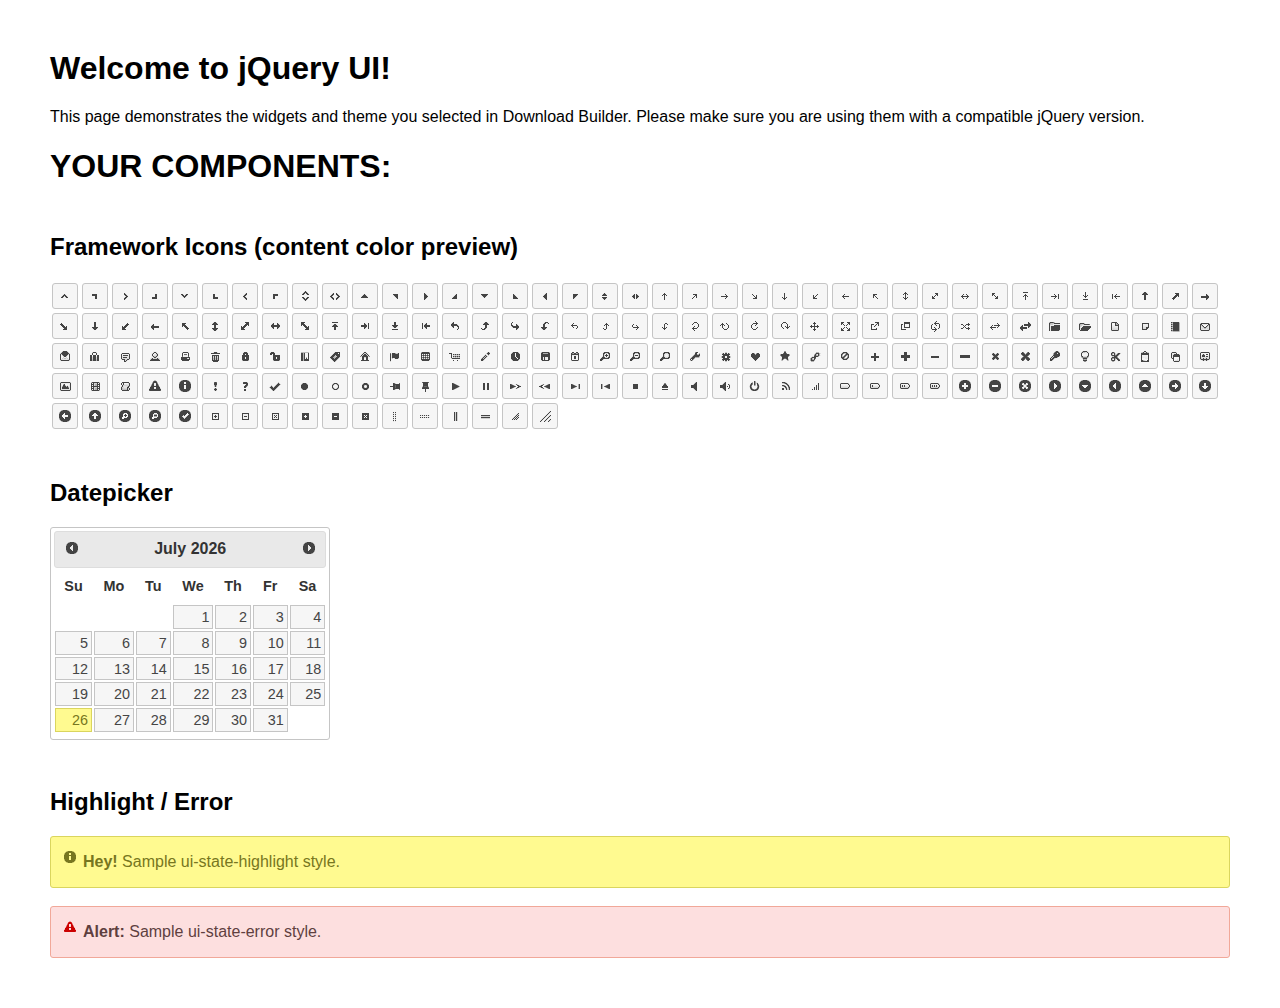
<file: gv/static/jquery-ui/index.html>
<!doctype html>
<html lang="us">
<head>
	<meta charset="utf-8">
	<title>jQuery UI Example Page</title>
	<link href="jquery-ui.css" rel="stylesheet">
	<style>
	body{
		font-family: "Trebuchet MS", sans-serif;
		margin: 50px;
	}
	.demoHeaders {
		margin-top: 2em;
	}
	#dialog-link {
		padding: .4em 1em .4em 20px;
		text-decoration: none;
		position: relative;
	}
	#dialog-link span.ui-icon {
		margin: 0 5px 0 0;
		position: absolute;
		left: .2em;
		top: 50%;
		margin-top: -8px;
	}
	#icons {
		margin: 0;
		padding: 0;
	}
	#icons li {
		margin: 2px;
		position: relative;
		padding: 4px 0;
		cursor: pointer;
		float: left;
		list-style: none;
	}
	#icons span.ui-icon {
		float: left;
		margin: 0 4px;
	}
	.fakewindowcontain .ui-widget-overlay {
		position: absolute;
	}
	select {
		width: 200px;
	}
	</style>
</head>
<body>

<h1>Welcome to jQuery UI!</h1>

<div class="ui-widget">
	<p>This page demonstrates the widgets and theme you selected in Download Builder. Please make sure you are using them with a compatible jQuery version.</p>
</div>

<h1>YOUR COMPONENTS:</h1>
















<h2 class="demoHeaders">Framework Icons (content color preview)</h2>
<ul id="icons" class="ui-widget ui-helper-clearfix">
	<li class="ui-state-default ui-corner-all" title=".ui-icon-caret-1-n"><span class="ui-icon ui-icon-caret-1-n"></span></li>
	<li class="ui-state-default ui-corner-all" title=".ui-icon-caret-1-ne"><span class="ui-icon ui-icon-caret-1-ne"></span></li>
	<li class="ui-state-default ui-corner-all" title=".ui-icon-caret-1-e"><span class="ui-icon ui-icon-caret-1-e"></span></li>
	<li class="ui-state-default ui-corner-all" title=".ui-icon-caret-1-se"><span class="ui-icon ui-icon-caret-1-se"></span></li>
	<li class="ui-state-default ui-corner-all" title=".ui-icon-caret-1-s"><span class="ui-icon ui-icon-caret-1-s"></span></li>
	<li class="ui-state-default ui-corner-all" title=".ui-icon-caret-1-sw"><span class="ui-icon ui-icon-caret-1-sw"></span></li>
	<li class="ui-state-default ui-corner-all" title=".ui-icon-caret-1-w"><span class="ui-icon ui-icon-caret-1-w"></span></li>
	<li class="ui-state-default ui-corner-all" title=".ui-icon-caret-1-nw"><span class="ui-icon ui-icon-caret-1-nw"></span></li>
	<li class="ui-state-default ui-corner-all" title=".ui-icon-caret-2-n-s"><span class="ui-icon ui-icon-caret-2-n-s"></span></li>
	<li class="ui-state-default ui-corner-all" title=".ui-icon-caret-2-e-w"><span class="ui-icon ui-icon-caret-2-e-w"></span></li>
	<li class="ui-state-default ui-corner-all" title=".ui-icon-triangle-1-n"><span class="ui-icon ui-icon-triangle-1-n"></span></li>
	<li class="ui-state-default ui-corner-all" title=".ui-icon-triangle-1-ne"><span class="ui-icon ui-icon-triangle-1-ne"></span></li>
	<li class="ui-state-default ui-corner-all" title=".ui-icon-triangle-1-e"><span class="ui-icon ui-icon-triangle-1-e"></span></li>
	<li class="ui-state-default ui-corner-all" title=".ui-icon-triangle-1-se"><span class="ui-icon ui-icon-triangle-1-se"></span></li>
	<li class="ui-state-default ui-corner-all" title=".ui-icon-triangle-1-s"><span class="ui-icon ui-icon-triangle-1-s"></span></li>
	<li class="ui-state-default ui-corner-all" title=".ui-icon-triangle-1-sw"><span class="ui-icon ui-icon-triangle-1-sw"></span></li>
	<li class="ui-state-default ui-corner-all" title=".ui-icon-triangle-1-w"><span class="ui-icon ui-icon-triangle-1-w"></span></li>
	<li class="ui-state-default ui-corner-all" title=".ui-icon-triangle-1-nw"><span class="ui-icon ui-icon-triangle-1-nw"></span></li>
	<li class="ui-state-default ui-corner-all" title=".ui-icon-triangle-2-n-s"><span class="ui-icon ui-icon-triangle-2-n-s"></span></li>
	<li class="ui-state-default ui-corner-all" title=".ui-icon-triangle-2-e-w"><span class="ui-icon ui-icon-triangle-2-e-w"></span></li>
	<li class="ui-state-default ui-corner-all" title=".ui-icon-arrow-1-n"><span class="ui-icon ui-icon-arrow-1-n"></span></li>
	<li class="ui-state-default ui-corner-all" title=".ui-icon-arrow-1-ne"><span class="ui-icon ui-icon-arrow-1-ne"></span></li>
	<li class="ui-state-default ui-corner-all" title=".ui-icon-arrow-1-e"><span class="ui-icon ui-icon-arrow-1-e"></span></li>
	<li class="ui-state-default ui-corner-all" title=".ui-icon-arrow-1-se"><span class="ui-icon ui-icon-arrow-1-se"></span></li>
	<li class="ui-state-default ui-corner-all" title=".ui-icon-arrow-1-s"><span class="ui-icon ui-icon-arrow-1-s"></span></li>
	<li class="ui-state-default ui-corner-all" title=".ui-icon-arrow-1-sw"><span class="ui-icon ui-icon-arrow-1-sw"></span></li>
	<li class="ui-state-default ui-corner-all" title=".ui-icon-arrow-1-w"><span class="ui-icon ui-icon-arrow-1-w"></span></li>
	<li class="ui-state-default ui-corner-all" title=".ui-icon-arrow-1-nw"><span class="ui-icon ui-icon-arrow-1-nw"></span></li>
	<li class="ui-state-default ui-corner-all" title=".ui-icon-arrow-2-n-s"><span class="ui-icon ui-icon-arrow-2-n-s"></span></li>
	<li class="ui-state-default ui-corner-all" title=".ui-icon-arrow-2-ne-sw"><span class="ui-icon ui-icon-arrow-2-ne-sw"></span></li>
	<li class="ui-state-default ui-corner-all" title=".ui-icon-arrow-2-e-w"><span class="ui-icon ui-icon-arrow-2-e-w"></span></li>
	<li class="ui-state-default ui-corner-all" title=".ui-icon-arrow-2-se-nw"><span class="ui-icon ui-icon-arrow-2-se-nw"></span></li>
	<li class="ui-state-default ui-corner-all" title=".ui-icon-arrowstop-1-n"><span class="ui-icon ui-icon-arrowstop-1-n"></span></li>
	<li class="ui-state-default ui-corner-all" title=".ui-icon-arrowstop-1-e"><span class="ui-icon ui-icon-arrowstop-1-e"></span></li>
	<li class="ui-state-default ui-corner-all" title=".ui-icon-arrowstop-1-s"><span class="ui-icon ui-icon-arrowstop-1-s"></span></li>
	<li class="ui-state-default ui-corner-all" title=".ui-icon-arrowstop-1-w"><span class="ui-icon ui-icon-arrowstop-1-w"></span></li>
	<li class="ui-state-default ui-corner-all" title=".ui-icon-arrowthick-1-n"><span class="ui-icon ui-icon-arrowthick-1-n"></span></li>
	<li class="ui-state-default ui-corner-all" title=".ui-icon-arrowthick-1-ne"><span class="ui-icon ui-icon-arrowthick-1-ne"></span></li>
	<li class="ui-state-default ui-corner-all" title=".ui-icon-arrowthick-1-e"><span class="ui-icon ui-icon-arrowthick-1-e"></span></li>
	<li class="ui-state-default ui-corner-all" title=".ui-icon-arrowthick-1-se"><span class="ui-icon ui-icon-arrowthick-1-se"></span></li>
	<li class="ui-state-default ui-corner-all" title=".ui-icon-arrowthick-1-s"><span class="ui-icon ui-icon-arrowthick-1-s"></span></li>
	<li class="ui-state-default ui-corner-all" title=".ui-icon-arrowthick-1-sw"><span class="ui-icon ui-icon-arrowthick-1-sw"></span></li>
	<li class="ui-state-default ui-corner-all" title=".ui-icon-arrowthick-1-w"><span class="ui-icon ui-icon-arrowthick-1-w"></span></li>
	<li class="ui-state-default ui-corner-all" title=".ui-icon-arrowthick-1-nw"><span class="ui-icon ui-icon-arrowthick-1-nw"></span></li>
	<li class="ui-state-default ui-corner-all" title=".ui-icon-arrowthick-2-n-s"><span class="ui-icon ui-icon-arrowthick-2-n-s"></span></li>
	<li class="ui-state-default ui-corner-all" title=".ui-icon-arrowthick-2-ne-sw"><span class="ui-icon ui-icon-arrowthick-2-ne-sw"></span></li>
	<li class="ui-state-default ui-corner-all" title=".ui-icon-arrowthick-2-e-w"><span class="ui-icon ui-icon-arrowthick-2-e-w"></span></li>
	<li class="ui-state-default ui-corner-all" title=".ui-icon-arrowthick-2-se-nw"><span class="ui-icon ui-icon-arrowthick-2-se-nw"></span></li>
	<li class="ui-state-default ui-corner-all" title=".ui-icon-arrowthickstop-1-n"><span class="ui-icon ui-icon-arrowthickstop-1-n"></span></li>
	<li class="ui-state-default ui-corner-all" title=".ui-icon-arrowthickstop-1-e"><span class="ui-icon ui-icon-arrowthickstop-1-e"></span></li>
	<li class="ui-state-default ui-corner-all" title=".ui-icon-arrowthickstop-1-s"><span class="ui-icon ui-icon-arrowthickstop-1-s"></span></li>
	<li class="ui-state-default ui-corner-all" title=".ui-icon-arrowthickstop-1-w"><span class="ui-icon ui-icon-arrowthickstop-1-w"></span></li>
	<li class="ui-state-default ui-corner-all" title=".ui-icon-arrowreturnthick-1-w"><span class="ui-icon ui-icon-arrowreturnthick-1-w"></span></li>
	<li class="ui-state-default ui-corner-all" title=".ui-icon-arrowreturnthick-1-n"><span class="ui-icon ui-icon-arrowreturnthick-1-n"></span></li>
	<li class="ui-state-default ui-corner-all" title=".ui-icon-arrowreturnthick-1-e"><span class="ui-icon ui-icon-arrowreturnthick-1-e"></span></li>
	<li class="ui-state-default ui-corner-all" title=".ui-icon-arrowreturnthick-1-s"><span class="ui-icon ui-icon-arrowreturnthick-1-s"></span></li>
	<li class="ui-state-default ui-corner-all" title=".ui-icon-arrowreturn-1-w"><span class="ui-icon ui-icon-arrowreturn-1-w"></span></li>
	<li class="ui-state-default ui-corner-all" title=".ui-icon-arrowreturn-1-n"><span class="ui-icon ui-icon-arrowreturn-1-n"></span></li>
	<li class="ui-state-default ui-corner-all" title=".ui-icon-arrowreturn-1-e"><span class="ui-icon ui-icon-arrowreturn-1-e"></span></li>
	<li class="ui-state-default ui-corner-all" title=".ui-icon-arrowreturn-1-s"><span class="ui-icon ui-icon-arrowreturn-1-s"></span></li>
	<li class="ui-state-default ui-corner-all" title=".ui-icon-arrowrefresh-1-w"><span class="ui-icon ui-icon-arrowrefresh-1-w"></span></li>
	<li class="ui-state-default ui-corner-all" title=".ui-icon-arrowrefresh-1-n"><span class="ui-icon ui-icon-arrowrefresh-1-n"></span></li>
	<li class="ui-state-default ui-corner-all" title=".ui-icon-arrowrefresh-1-e"><span class="ui-icon ui-icon-arrowrefresh-1-e"></span></li>
	<li class="ui-state-default ui-corner-all" title=".ui-icon-arrowrefresh-1-s"><span class="ui-icon ui-icon-arrowrefresh-1-s"></span></li>
	<li class="ui-state-default ui-corner-all" title=".ui-icon-arrow-4"><span class="ui-icon ui-icon-arrow-4"></span></li>
	<li class="ui-state-default ui-corner-all" title=".ui-icon-arrow-4-diag"><span class="ui-icon ui-icon-arrow-4-diag"></span></li>
	<li class="ui-state-default ui-corner-all" title=".ui-icon-extlink"><span class="ui-icon ui-icon-extlink"></span></li>
	<li class="ui-state-default ui-corner-all" title=".ui-icon-newwin"><span class="ui-icon ui-icon-newwin"></span></li>
	<li class="ui-state-default ui-corner-all" title=".ui-icon-refresh"><span class="ui-icon ui-icon-refresh"></span></li>
	<li class="ui-state-default ui-corner-all" title=".ui-icon-shuffle"><span class="ui-icon ui-icon-shuffle"></span></li>
	<li class="ui-state-default ui-corner-all" title=".ui-icon-transfer-e-w"><span class="ui-icon ui-icon-transfer-e-w"></span></li>
	<li class="ui-state-default ui-corner-all" title=".ui-icon-transferthick-e-w"><span class="ui-icon ui-icon-transferthick-e-w"></span></li>
	<li class="ui-state-default ui-corner-all" title=".ui-icon-folder-collapsed"><span class="ui-icon ui-icon-folder-collapsed"></span></li>
	<li class="ui-state-default ui-corner-all" title=".ui-icon-folder-open"><span class="ui-icon ui-icon-folder-open"></span></li>
	<li class="ui-state-default ui-corner-all" title=".ui-icon-document"><span class="ui-icon ui-icon-document"></span></li>
	<li class="ui-state-default ui-corner-all" title=".ui-icon-document-b"><span class="ui-icon ui-icon-document-b"></span></li>
	<li class="ui-state-default ui-corner-all" title=".ui-icon-note"><span class="ui-icon ui-icon-note"></span></li>
	<li class="ui-state-default ui-corner-all" title=".ui-icon-mail-closed"><span class="ui-icon ui-icon-mail-closed"></span></li>
	<li class="ui-state-default ui-corner-all" title=".ui-icon-mail-open"><span class="ui-icon ui-icon-mail-open"></span></li>
	<li class="ui-state-default ui-corner-all" title=".ui-icon-suitcase"><span class="ui-icon ui-icon-suitcase"></span></li>
	<li class="ui-state-default ui-corner-all" title=".ui-icon-comment"><span class="ui-icon ui-icon-comment"></span></li>
	<li class="ui-state-default ui-corner-all" title=".ui-icon-person"><span class="ui-icon ui-icon-person"></span></li>
	<li class="ui-state-default ui-corner-all" title=".ui-icon-print"><span class="ui-icon ui-icon-print"></span></li>
	<li class="ui-state-default ui-corner-all" title=".ui-icon-trash"><span class="ui-icon ui-icon-trash"></span></li>
	<li class="ui-state-default ui-corner-all" title=".ui-icon-locked"><span class="ui-icon ui-icon-locked"></span></li>
	<li class="ui-state-default ui-corner-all" title=".ui-icon-unlocked"><span class="ui-icon ui-icon-unlocked"></span></li>
	<li class="ui-state-default ui-corner-all" title=".ui-icon-bookmark"><span class="ui-icon ui-icon-bookmark"></span></li>
	<li class="ui-state-default ui-corner-all" title=".ui-icon-tag"><span class="ui-icon ui-icon-tag"></span></li>
	<li class="ui-state-default ui-corner-all" title=".ui-icon-home"><span class="ui-icon ui-icon-home"></span></li>
	<li class="ui-state-default ui-corner-all" title=".ui-icon-flag"><span class="ui-icon ui-icon-flag"></span></li>
	<li class="ui-state-default ui-corner-all" title=".ui-icon-calculator"><span class="ui-icon ui-icon-calculator"></span></li>
	<li class="ui-state-default ui-corner-all" title=".ui-icon-cart"><span class="ui-icon ui-icon-cart"></span></li>
	<li class="ui-state-default ui-corner-all" title=".ui-icon-pencil"><span class="ui-icon ui-icon-pencil"></span></li>
	<li class="ui-state-default ui-corner-all" title=".ui-icon-clock"><span class="ui-icon ui-icon-clock"></span></li>
	<li class="ui-state-default ui-corner-all" title=".ui-icon-disk"><span class="ui-icon ui-icon-disk"></span></li>
	<li class="ui-state-default ui-corner-all" title=".ui-icon-calendar"><span class="ui-icon ui-icon-calendar"></span></li>
	<li class="ui-state-default ui-corner-all" title=".ui-icon-zoomin"><span class="ui-icon ui-icon-zoomin"></span></li>
	<li class="ui-state-default ui-corner-all" title=".ui-icon-zoomout"><span class="ui-icon ui-icon-zoomout"></span></li>
	<li class="ui-state-default ui-corner-all" title=".ui-icon-search"><span class="ui-icon ui-icon-search"></span></li>
	<li class="ui-state-default ui-corner-all" title=".ui-icon-wrench"><span class="ui-icon ui-icon-wrench"></span></li>
	<li class="ui-state-default ui-corner-all" title=".ui-icon-gear"><span class="ui-icon ui-icon-gear"></span></li>
	<li class="ui-state-default ui-corner-all" title=".ui-icon-heart"><span class="ui-icon ui-icon-heart"></span></li>
	<li class="ui-state-default ui-corner-all" title=".ui-icon-star"><span class="ui-icon ui-icon-star"></span></li>
	<li class="ui-state-default ui-corner-all" title=".ui-icon-link"><span class="ui-icon ui-icon-link"></span></li>
	<li class="ui-state-default ui-corner-all" title=".ui-icon-cancel"><span class="ui-icon ui-icon-cancel"></span></li>
	<li class="ui-state-default ui-corner-all" title=".ui-icon-plus"><span class="ui-icon ui-icon-plus"></span></li>
	<li class="ui-state-default ui-corner-all" title=".ui-icon-plusthick"><span class="ui-icon ui-icon-plusthick"></span></li>
	<li class="ui-state-default ui-corner-all" title=".ui-icon-minus"><span class="ui-icon ui-icon-minus"></span></li>
	<li class="ui-state-default ui-corner-all" title=".ui-icon-minusthick"><span class="ui-icon ui-icon-minusthick"></span></li>
	<li class="ui-state-default ui-corner-all" title=".ui-icon-close"><span class="ui-icon ui-icon-close"></span></li>
	<li class="ui-state-default ui-corner-all" title=".ui-icon-closethick"><span class="ui-icon ui-icon-closethick"></span></li>
	<li class="ui-state-default ui-corner-all" title=".ui-icon-key"><span class="ui-icon ui-icon-key"></span></li>
	<li class="ui-state-default ui-corner-all" title=".ui-icon-lightbulb"><span class="ui-icon ui-icon-lightbulb"></span></li>
	<li class="ui-state-default ui-corner-all" title=".ui-icon-scissors"><span class="ui-icon ui-icon-scissors"></span></li>
	<li class="ui-state-default ui-corner-all" title=".ui-icon-clipboard"><span class="ui-icon ui-icon-clipboard"></span></li>
	<li class="ui-state-default ui-corner-all" title=".ui-icon-copy"><span class="ui-icon ui-icon-copy"></span></li>
	<li class="ui-state-default ui-corner-all" title=".ui-icon-contact"><span class="ui-icon ui-icon-contact"></span></li>
	<li class="ui-state-default ui-corner-all" title=".ui-icon-image"><span class="ui-icon ui-icon-image"></span></li>
	<li class="ui-state-default ui-corner-all" title=".ui-icon-video"><span class="ui-icon ui-icon-video"></span></li>
	<li class="ui-state-default ui-corner-all" title=".ui-icon-script"><span class="ui-icon ui-icon-script"></span></li>
	<li class="ui-state-default ui-corner-all" title=".ui-icon-alert"><span class="ui-icon ui-icon-alert"></span></li>
	<li class="ui-state-default ui-corner-all" title=".ui-icon-info"><span class="ui-icon ui-icon-info"></span></li>
	<li class="ui-state-default ui-corner-all" title=".ui-icon-notice"><span class="ui-icon ui-icon-notice"></span></li>
	<li class="ui-state-default ui-corner-all" title=".ui-icon-help"><span class="ui-icon ui-icon-help"></span></li>
	<li class="ui-state-default ui-corner-all" title=".ui-icon-check"><span class="ui-icon ui-icon-check"></span></li>
	<li class="ui-state-default ui-corner-all" title=".ui-icon-bullet"><span class="ui-icon ui-icon-bullet"></span></li>
	<li class="ui-state-default ui-corner-all" title=".ui-icon-radio-off"><span class="ui-icon ui-icon-radio-off"></span></li>
	<li class="ui-state-default ui-corner-all" title=".ui-icon-radio-on"><span class="ui-icon ui-icon-radio-on"></span></li>
	<li class="ui-state-default ui-corner-all" title=".ui-icon-pin-w"><span class="ui-icon ui-icon-pin-w"></span></li>
	<li class="ui-state-default ui-corner-all" title=".ui-icon-pin-s"><span class="ui-icon ui-icon-pin-s"></span></li>
	<li class="ui-state-default ui-corner-all" title=".ui-icon-play"><span class="ui-icon ui-icon-play"></span></li>
	<li class="ui-state-default ui-corner-all" title=".ui-icon-pause"><span class="ui-icon ui-icon-pause"></span></li>
	<li class="ui-state-default ui-corner-all" title=".ui-icon-seek-next"><span class="ui-icon ui-icon-seek-next"></span></li>
	<li class="ui-state-default ui-corner-all" title=".ui-icon-seek-prev"><span class="ui-icon ui-icon-seek-prev"></span></li>
	<li class="ui-state-default ui-corner-all" title=".ui-icon-seek-end"><span class="ui-icon ui-icon-seek-end"></span></li>
	<li class="ui-state-default ui-corner-all" title=".ui-icon-seek-first"><span class="ui-icon ui-icon-seek-first"></span></li>
	<li class="ui-state-default ui-corner-all" title=".ui-icon-stop"><span class="ui-icon ui-icon-stop"></span></li>
	<li class="ui-state-default ui-corner-all" title=".ui-icon-eject"><span class="ui-icon ui-icon-eject"></span></li>
	<li class="ui-state-default ui-corner-all" title=".ui-icon-volume-off"><span class="ui-icon ui-icon-volume-off"></span></li>
	<li class="ui-state-default ui-corner-all" title=".ui-icon-volume-on"><span class="ui-icon ui-icon-volume-on"></span></li>
	<li class="ui-state-default ui-corner-all" title=".ui-icon-power"><span class="ui-icon ui-icon-power"></span></li>
	<li class="ui-state-default ui-corner-all" title=".ui-icon-signal-diag"><span class="ui-icon ui-icon-signal-diag"></span></li>
	<li class="ui-state-default ui-corner-all" title=".ui-icon-signal"><span class="ui-icon ui-icon-signal"></span></li>
	<li class="ui-state-default ui-corner-all" title=".ui-icon-battery-0"><span class="ui-icon ui-icon-battery-0"></span></li>
	<li class="ui-state-default ui-corner-all" title=".ui-icon-battery-1"><span class="ui-icon ui-icon-battery-1"></span></li>
	<li class="ui-state-default ui-corner-all" title=".ui-icon-battery-2"><span class="ui-icon ui-icon-battery-2"></span></li>
	<li class="ui-state-default ui-corner-all" title=".ui-icon-battery-3"><span class="ui-icon ui-icon-battery-3"></span></li>
	<li class="ui-state-default ui-corner-all" title=".ui-icon-circle-plus"><span class="ui-icon ui-icon-circle-plus"></span></li>
	<li class="ui-state-default ui-corner-all" title=".ui-icon-circle-minus"><span class="ui-icon ui-icon-circle-minus"></span></li>
	<li class="ui-state-default ui-corner-all" title=".ui-icon-circle-close"><span class="ui-icon ui-icon-circle-close"></span></li>
	<li class="ui-state-default ui-corner-all" title=".ui-icon-circle-triangle-e"><span class="ui-icon ui-icon-circle-triangle-e"></span></li>
	<li class="ui-state-default ui-corner-all" title=".ui-icon-circle-triangle-s"><span class="ui-icon ui-icon-circle-triangle-s"></span></li>
	<li class="ui-state-default ui-corner-all" title=".ui-icon-circle-triangle-w"><span class="ui-icon ui-icon-circle-triangle-w"></span></li>
	<li class="ui-state-default ui-corner-all" title=".ui-icon-circle-triangle-n"><span class="ui-icon ui-icon-circle-triangle-n"></span></li>
	<li class="ui-state-default ui-corner-all" title=".ui-icon-circle-arrow-e"><span class="ui-icon ui-icon-circle-arrow-e"></span></li>
	<li class="ui-state-default ui-corner-all" title=".ui-icon-circle-arrow-s"><span class="ui-icon ui-icon-circle-arrow-s"></span></li>
	<li class="ui-state-default ui-corner-all" title=".ui-icon-circle-arrow-w"><span class="ui-icon ui-icon-circle-arrow-w"></span></li>
	<li class="ui-state-default ui-corner-all" title=".ui-icon-circle-arrow-n"><span class="ui-icon ui-icon-circle-arrow-n"></span></li>
	<li class="ui-state-default ui-corner-all" title=".ui-icon-circle-zoomin"><span class="ui-icon ui-icon-circle-zoomin"></span></li>
	<li class="ui-state-default ui-corner-all" title=".ui-icon-circle-zoomout"><span class="ui-icon ui-icon-circle-zoomout"></span></li>
	<li class="ui-state-default ui-corner-all" title=".ui-icon-circle-check"><span class="ui-icon ui-icon-circle-check"></span></li>
	<li class="ui-state-default ui-corner-all" title=".ui-icon-circlesmall-plus"><span class="ui-icon ui-icon-circlesmall-plus"></span></li>
	<li class="ui-state-default ui-corner-all" title=".ui-icon-circlesmall-minus"><span class="ui-icon ui-icon-circlesmall-minus"></span></li>
	<li class="ui-state-default ui-corner-all" title=".ui-icon-circlesmall-close"><span class="ui-icon ui-icon-circlesmall-close"></span></li>
	<li class="ui-state-default ui-corner-all" title=".ui-icon-squaresmall-plus"><span class="ui-icon ui-icon-squaresmall-plus"></span></li>
	<li class="ui-state-default ui-corner-all" title=".ui-icon-squaresmall-minus"><span class="ui-icon ui-icon-squaresmall-minus"></span></li>
	<li class="ui-state-default ui-corner-all" title=".ui-icon-squaresmall-close"><span class="ui-icon ui-icon-squaresmall-close"></span></li>
	<li class="ui-state-default ui-corner-all" title=".ui-icon-grip-dotted-vertical"><span class="ui-icon ui-icon-grip-dotted-vertical"></span></li>
	<li class="ui-state-default ui-corner-all" title=".ui-icon-grip-dotted-horizontal"><span class="ui-icon ui-icon-grip-dotted-horizontal"></span></li>
	<li class="ui-state-default ui-corner-all" title=".ui-icon-grip-solid-vertical"><span class="ui-icon ui-icon-grip-solid-vertical"></span></li>
	<li class="ui-state-default ui-corner-all" title=".ui-icon-grip-solid-horizontal"><span class="ui-icon ui-icon-grip-solid-horizontal"></span></li>
	<li class="ui-state-default ui-corner-all" title=".ui-icon-gripsmall-diagonal-se"><span class="ui-icon ui-icon-gripsmall-diagonal-se"></span></li>
	<li class="ui-state-default ui-corner-all" title=".ui-icon-grip-diagonal-se"><span class="ui-icon ui-icon-grip-diagonal-se"></span></li>
</ul>




<!-- Datepicker -->
<h2 class="demoHeaders">Datepicker</h2>
<div id="datepicker"></div>












<!-- Highlight / Error -->
<h2 class="demoHeaders">Highlight / Error</h2>
<div class="ui-widget">
	<div class="ui-state-highlight ui-corner-all" style="margin-top: 20px; padding: 0 .7em;">
		<p><span class="ui-icon ui-icon-info" style="float: left; margin-right: .3em;"></span>
		<strong>Hey!</strong> Sample ui-state-highlight style.</p>
	</div>
</div>
<br>
<div class="ui-widget">
	<div class="ui-state-error ui-corner-all" style="padding: 0 .7em;">
		<p><span class="ui-icon ui-icon-alert" style="float: left; margin-right: .3em;"></span>
		<strong>Alert:</strong> Sample ui-state-error style.</p>
	</div>
</div>

<script src="external/jquery/jquery.js"></script>
<script src="jquery-ui.js"></script>
<script>















$( "#datepicker" ).datepicker({
	inline: true
});














// Hover states on the static widgets
$( "#dialog-link, #icons li" ).hover(
	function() {
		$( this ).addClass( "ui-state-hover" );
	},
	function() {
		$( this ).removeClass( "ui-state-hover" );
	}
);
</script>
</body>
</html>
</file>
